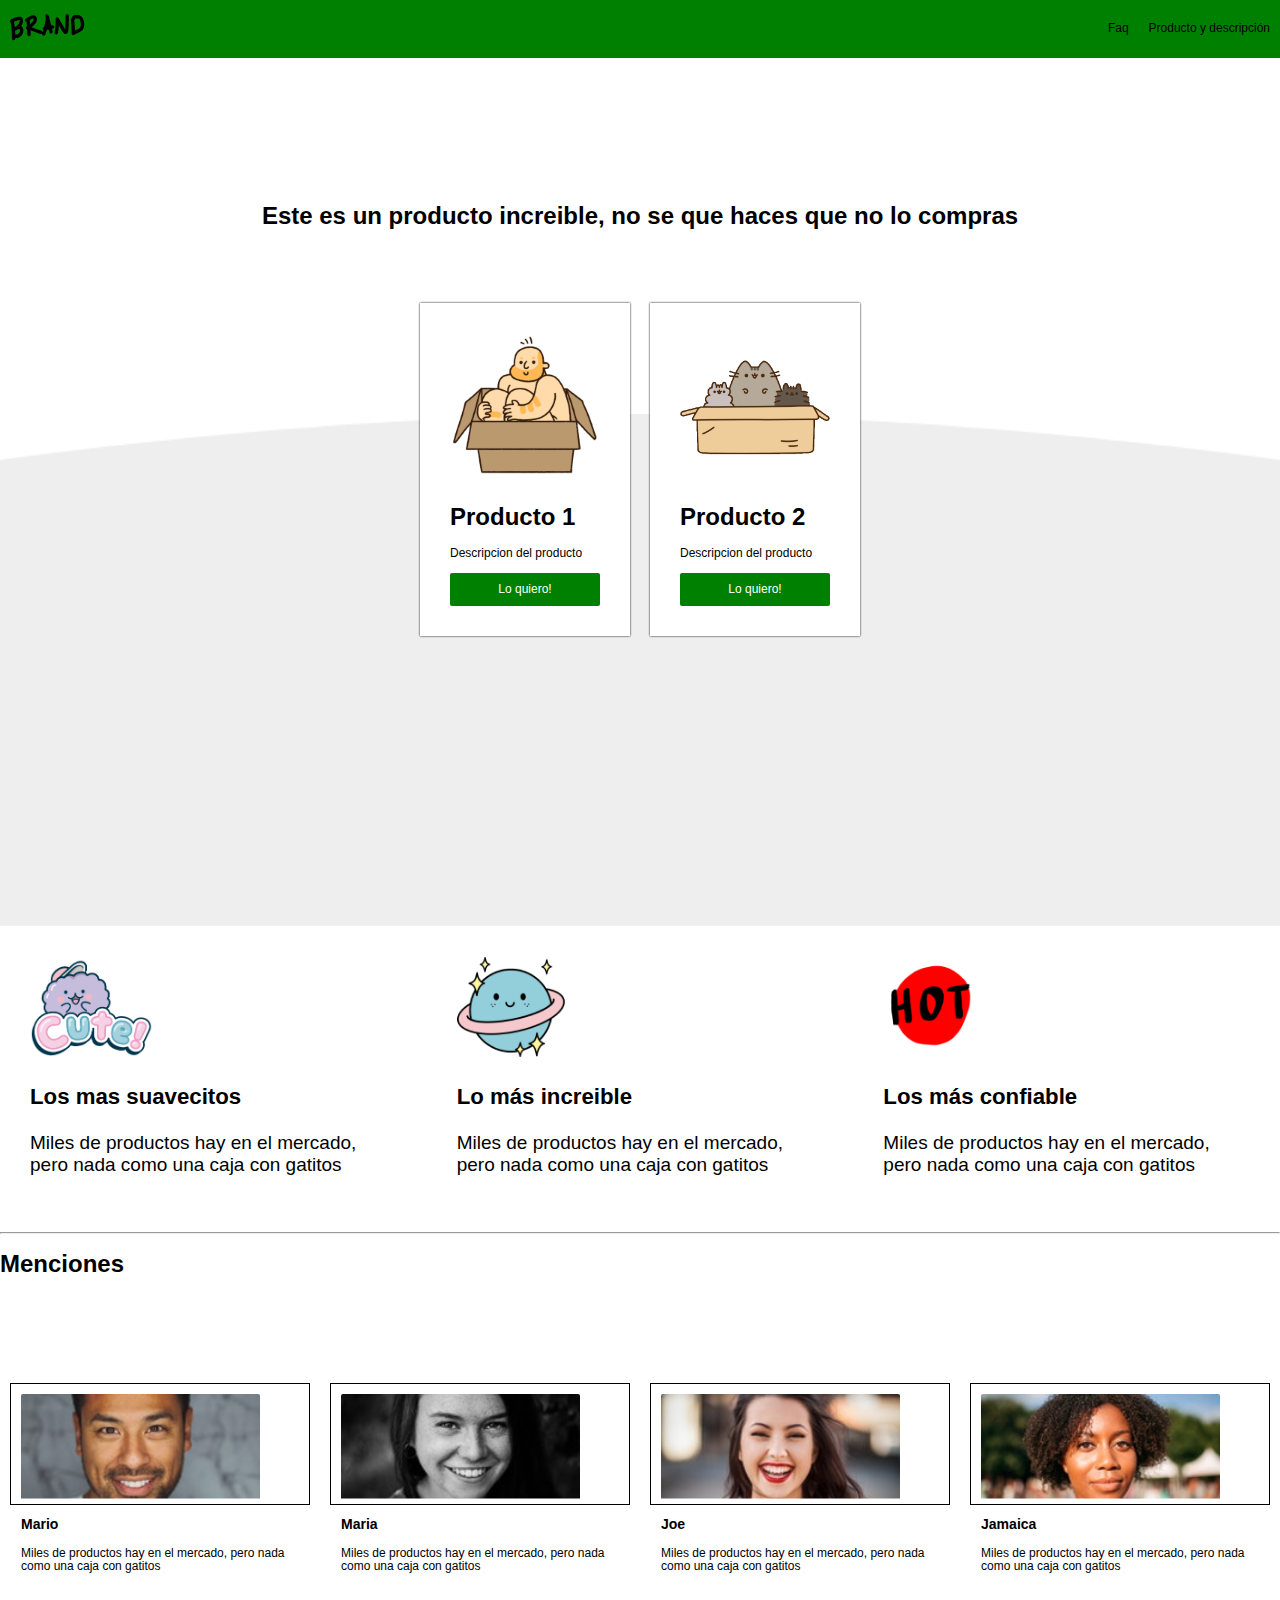
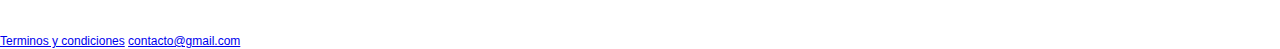
<file: index.html>
<!DOCTYPE html>
<html lang="es">
<head>
	<title>Venta de productos</title>
	<meta charset="utf-8">
	<link rel="stylesheet" type="text/css" href="css/estilos.css">
	<link rel="stylesheet" type="text/css" href="css/mobile.css">
	<link rel="stylesheet" type="text/css" href="css/normalize.css">
	
	
</head>
<body>
	<nav class="fadeInDown">
		<div class="brand_image">
			<img src="imagenes/logo.png">
		</div>
		<div class="nav_option">
			<ul>
				<li><a href="#">Faq</a></li>
				<li><a href="producto.html">Producto y descripción</a></li>
			</ul>
		</div>		
	</nav>

	<div class="main_section fadeIn">
		<h1>
			Este es un producto increible, no se que haces que no lo compras
		</h1>				
	</div>
	<div class="products ">
			<div class="product fadeInDown">
				<div class="content">
					<div class="image_content">
						<img src="imagenes/box1.png">
					</div>
					<h1>Producto 1</h1>
					<p>Descripcion del producto</p>
					<button href="#" class="main_button">Lo quiero!</button>
				</div>
			</div>
			<div class="product fadeInDown">
				<div class="content">
					<div class="image_content">
						<img src="imagenes/box2.png">	
					</div>
					<h1>Producto 2</h1>
					<p>Descripcion del producto</p>
					<button href="#" class="main_button">Lo quiero!</button>
				</div>
				
			</div>
	</div>
	<section>
		<div class="add_content">
			<div class="content">
				<div class="img_content">
					<img src="imagenes/b1.png" height="100 px">					
				</div>
				<h3>Los mas suavecitos</h3>
				<p>Miles de productos hay en el mercado, pero nada como una caja con gatitos</p>
				
			</div>
			<div class="content">
					<div class="img_content">
					<img src="imagenes/b2.png" height="100 px">					
				</div>
				<h3>Lo más increible</h3>
				<p>Miles de productos hay en el mercado, pero nada como una caja con gatitos</p>
			
			</div>
			<div class="content">
				<div class="img_content">
					<img src="imagenes/b3.png" height="100 px">					
				</div>
				<h3>Los más confiable</h3>
				<p>Miles de productos hay en el mercado, pero nada como una caja con gatitos</p>
				
			</div>
		</div>
	</section>
	<hr>
	<h1>Menciones</h1>
	<section >
		<div class="comentarios">
		<div class="personas">
			<div class="coment-img">
				<img src="imagenes/p1.png">
			</div>
			<h3>Mario</h3>
			<p>Miles de productos hay en el mercado, pero nada como una caja con gatitos</p>
			
		</div>
		<div class="personas">
			<div class="coment-img">
				<img src="imagenes/p2.png">
			</div>
			<h3>Maria</h3>
			<p>Miles de productos hay en el mercado, pero nada como una caja con gatitos</p>
			
		</div>
		<div class="personas">
			<div class="coment-img">
				<img src="imagenes/p3.png">
			</div>
			<h3>Joe</h3>
			<p>Miles de productos hay en el mercado, pero nada como una caja con gatitos</p>
		</div>

			<div class="personas">
			<div class="coment-img">
				<img src="imagenes/p4.png">
			</div>
			<h3>Jamaica</h3>
			<p>Miles de productos hay en el mercado, pero nada como una caja con gatitos</p>
		</div>
	
		</div>
	</section>
	<br>
	<br>
	<br>
<footer>
	<a href="#">Terminos y condiciones</a>
	<a href="#">contacto@gmail.com</a>
</footer>
</body>
</html>
</file>
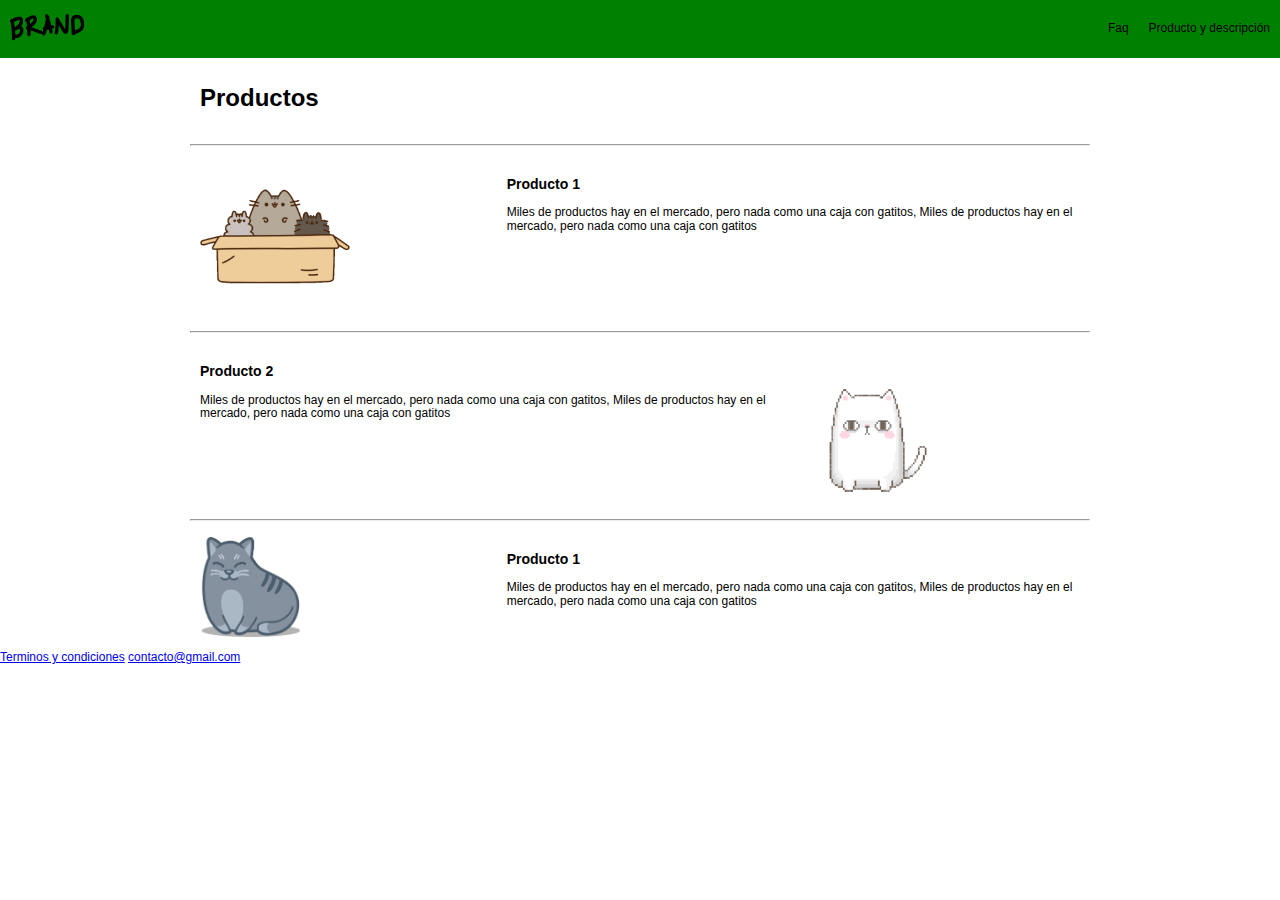
<file: producto.html>
<!DOCTYPE html>
<html lang="es">
<head>
	<title>Venta de productos</title>
	<meta charset="utf-8">

	<link rel="stylesheet" type="text/css" href="css/estilos.css">
	<link rel="stylesheet" type="text/css" href="css/mobile.css">
	<link rel="stylesheet" type="text/css" href="css/animation.css">
	<link rel="stylesheet" type="text/css" href="css/normalize.css">
	<link rel="stylesheet" type="text/css" href="css/grid.css">
</head>
<body>
	<nav class="fadeInDown">
		<div class="brand_image">
			<img src="imagenes/logo.png">
		</div>
		<div class="nav_option">
			<ul>
				<li><a href="#">Faq</a></li>
				<li><a href="#">Producto y descripción</a></li>
			</ul>
		</div>		
	</nav>
	
	<div class="container">
		<div class="row">
			<div class="col-2"><h1>Productos</h1></div>
			<div class="col-10"></div>
		</div>
		<hr>
		<div class="row" >
			<div class="col-4">
				<img src="imagenes/ben1.png" height="150" width="150">
			</div>
			<div class="col-8">
				<h3>Producto 1</h3>
				<p>Miles de productos hay en el mercado, pero nada como una caja con gatitos, Miles de productos hay en el mercado, pero nada como una caja con gatitos</p>
			</div>
		</div>
<hr>
		<div class="row" >
			<div class="col-8">
				<h3>Producto 2</h3>
				<p>Miles de productos hay en el mercado, pero nada como una caja con gatitos, Miles de productos hay en el mercado, pero nada como una caja con gatitos</p>
			</div>
			<div class="col-4">
				<img src="imagenes/ben2.png" height="150" width="150">
			</div>
		</div>
<hr>
		<div class="row" >
			<div class="col-4">
				<img src="imagenes/ben3.png" height="100" width="100">
			</div>
			<div class="col-8">
				<h3>Producto 1</h3>
				<p>Miles de productos hay en el mercado, pero nada como una caja con gatitos, Miles de productos hay en el mercado, pero nada como una caja con gatitos</p>
			</div>
		</div>
	</div>
<footer>
	<a href="#">Terminos y condiciones</a>
	<a href="#">contacto@gmail.com</a>
</footer>
</body>
</html>
</file>
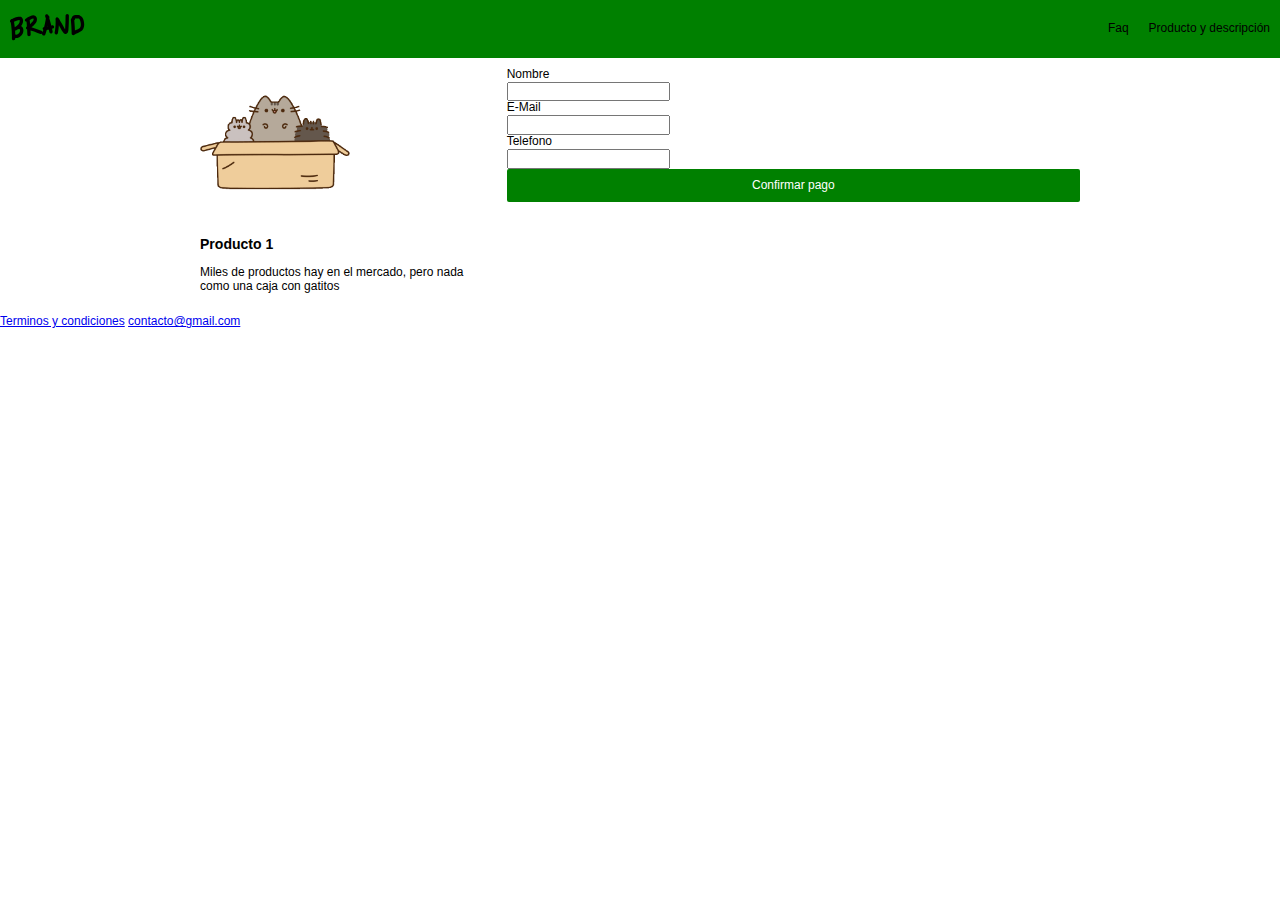
<file: ventas.html>
<!DOCTYPE html>
<html lang="es">
<head>
	<title>Venta de productos</title>
	<meta charset="utf-8">
	<link rel="stylesheet" type="text/css" href="css/estilos.css">
	<link rel="stylesheet" type="text/css" href="css/mobile.css">
	<link rel="stylesheet" type="text/css" href="css/normalize.css">
	<link rel="stylesheet" type="text/css" href="css/grid.css">

	
	
</head>
<body>
	<nav class="fadeInDown">
		<div class="brand_image">
			<a href="index.html"><img src="imagenes/logo.png"></a>
		</div>
		<div class="nav_option">
			<ul>
				<li><a href="#">Faq</a></li>
				<li><a href="producto.html">Producto y descripción</a></li>
			</ul>
		</div>		
	</nav>
<!--VENTAS-->
<div class="ventas">
<div class="container">
	<div class="row">
		<div class="col-4">
			<div class="modulo_pago">
				<div class="modulo_pago_images">
					<img src="imagenes/box2.png">	
				</div>				
				<h3>Producto 1</h3>
				<p>Miles de productos hay en el mercado, pero nada como una caja con gatitos</p>
			</div>
		</div>
		<div class="col-8">
			<div class="modulo_pago">
				<form action="">
					<label for="nombre">Nombre</label>
					<br>
					<input type="text" name="nombre" class="data">
					<br>
					<label for="email">E-Mail</label>
					<br>
					<input type="email" name="email" class="data">
					<br>
					<label for="telefono">Telefono</label>
					<br>
					<input type="phone" name="telefono" class="data">
					<br>
					<input type="submit" class="main_button" name="button" value="Confirmar pago">
				</form>
			</div>

			
		</div>
	</div>
</div>
</div>

<!--VENTAS-->
	
<footer>
	<a href="#">Terminos y condiciones</a>
	<a href="#">contacto@gmail.com</a>
</footer>
</body>
</html>
</file>
<file: css/estilos.css>
html body{
	padding: 0;
	margin: 0;
	font-size: 12px;
	font-family: helvetica;
}

nav{
	display: flex;
	background-color: green;
	padding: 10px;
	color:white;
	justify-content: space-between;
	align-items: center;

}

nav ul{
	display: flex;
}

nav ul li{
	list-style: none;
	padding-left: 20px;
}

nav ul li a{
	color:black;
	text-decoration: none;	
}

nav ul li a:hover{
	color: white;
}

.main_section{
	padding:10%;
	text-align: center;
	height: 100px;
}

.products{
	background-image: url('../imagenes/curve.jpg');
	box-sizing: border-box;
	height: 50px;
	background-size: cover;
	background-position: center top;
	padding:20%;
	display: flex;
	align-items: center;
	justify-content: center;
}

.product{
	padding: 10px;
	margin-top:-400px;
}

.product .content{
	background-color: white;
	padding: 30px;
	box-shadow: 0 0 2px black;

}

.image_content{
	text-align:center;
}

.main_button{
	background-color: green;
	width: 100%;
	padding: 10px;
	font-size: 12px;
	color: white;
	border:0;
	cursor: pointer;
	border-radius: 2px;
}
.main_button:hover{
	background-color:#0c520c; 
}

.add_content{

	height: 300px;
	display: flex;
	justify-content: center;
	align-items: center;	
	font-size: 19px
}

.content{
	padding: 30px;
}

.img-content{
	height: 100px;
	text-align:center;

}

.comentarios{
	height: 300px;
	display: flex;
	justify-content: center;
	align-items: center;

}

.personas{
	height: 100px;
	width: 300px;

	margin:10px;
	padding:10px;
	border:1px solid black;
}
</file>
<file: css/mobile.css>
@media (max-width: 600px) {

  .products{
    display: inherit;
    height: auto;
  }
  .product{
    margin-top: auto;
  }
  .main_section{
    padding: 4%;
  }

  .add_content{
    display: inherit;
    height: auto;
    margin: auto;
  }
  .content{
    margin:auto;
  }
  .comentarios{
    display: inherit;
    height: auto;
  }
  .personas{
    margin:auto;
    padding: auto;
  }
  .ventas{
    margin-bottom: 10px;
  }
  footer{
    position:initial;
  }


}
</file>
<file: css/animation.css>
.fadeIn{
  -webkit-animation-duration: 4s;
  animation-duration: 4s;
  animation-fill-mode: both;
  -webkit-animation-fill-mode: both;
  -webkit-animation-name: fadeIn;
  animation-name: fadeIn;
}

@keyframes fadeIn {
  from{
    opacity: 0;
  }
  to{
    opacity: 1;
  }
}

.fadeInDown{
  -webkit-animation-duration: 1s;
  animation-duration: 3s;
  animation-fill-mode: both;
  -webkit-animation-fill-mode: both;
  -webkit-animation-name: fadeInDown;
  animation-name: fadeInDown;
}

@keyframes fadeInDown {
  from{
    opacity: 0;
    -webkit-transform: translate3d(0,-100%,0);
    transform: translate3d(0,-100%,0);
  }
  to{
    opacity: 1;
    -webkit-transform: translate3d(0,0,0);
    transform: translate3d(0,0,0);
  }
}

.fadeInUp{
  -webkit-animation-duration: 3s;
  animation-duration: 1s;
  animation-fill-mode: both;
  -webkit-animation-fill-mode: both;
  -webkit-animation-name: fadeInUp;
  animation-name: fadeInUp;
}

@keyframes fadeInUp {
  from{
    opacity: 0;
    -webkit-transform: translate3d(0,100%,0);
    transform: translate3d(0,100%,0);
  }
  to{
    opacity: 1;
    -webkit-transform: translate3d(0,0,0);
    transform: translate3d(0,0,0);
  }
}
</file>
<file: css/grid.css>
h1{
	align-self: flex-start;
}
.container{
	max-width: 900px;
	margin: auto;
}

.row{
	display: flex;
	
}

.col-1{
  width: 8.3333333333%;
}

.col-2{
  width: 16.6666666666%;
}
.col-3{
  width: 24.999999999%;
}
.col-4{
  width: 33.333333332%;
}
.col-5{
  width: 41.666666665%;
}
.col-6{
  width: 49.999999998%;
}
.col-7{
  width: 58.333333331%;
}
.col-8{
  width: 66.666666664%;
}
.col-9{
  width: 74.999999997%;
}
.col-10{
  width: 83.33333333%;
}
.col-11{
  width: 91.666666663%;
}
.col-12{
  width: 100%;
}


.col-1,
.col-2,
.col-3,
.col-4,
.col-5,
.col-6,
.col-7,
.col-8,
.col-9,
.col-10,
.col-11,
.col-12{
	padding: 10px;
}

@media (max-width: 900px){
	
	.row{
		display: inherit;
	}
	.col-1,
	.col-2,
	.col-3,
	.col-4,
	.col-5,
	.col-6,
	.col-7,
	.col-8,
	.col-9,
	.col-10,
	.col-11,
	.col-12{
		width: 100%
	}

}
</file>
